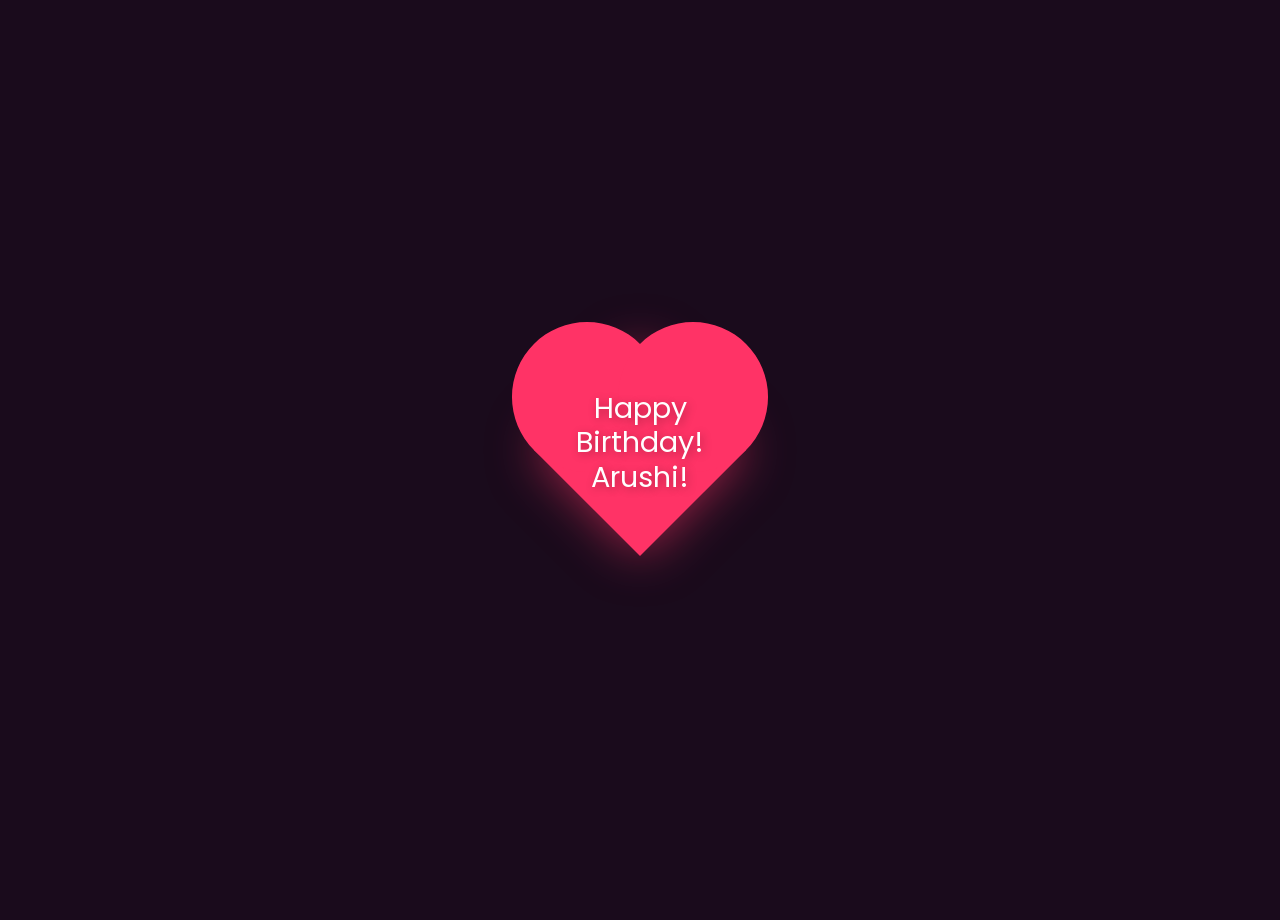
<file: index.html>
<!DOCTYPE html>
<html lang="en">
<head>
    <meta charset="UTF-8">
    <meta name="viewport" content="width=device-width, initial-scale=1.0">
    <title>Happy Birthday Arushi!</title>
    <link rel="stylesheet" href="style.css">
</head>
<body>
    <div id="main-container">
        
        <div id="bloom-container"></div>
        
        <div class="heart-container">
            <div class="birthday-heart"></div>
            <div class="birthday-text">Happy<br>Birthday!<br>Arushi!</div>
        </div>
        
    </div>

    <script src="script.js"></script>
</body>
</html>
</file>
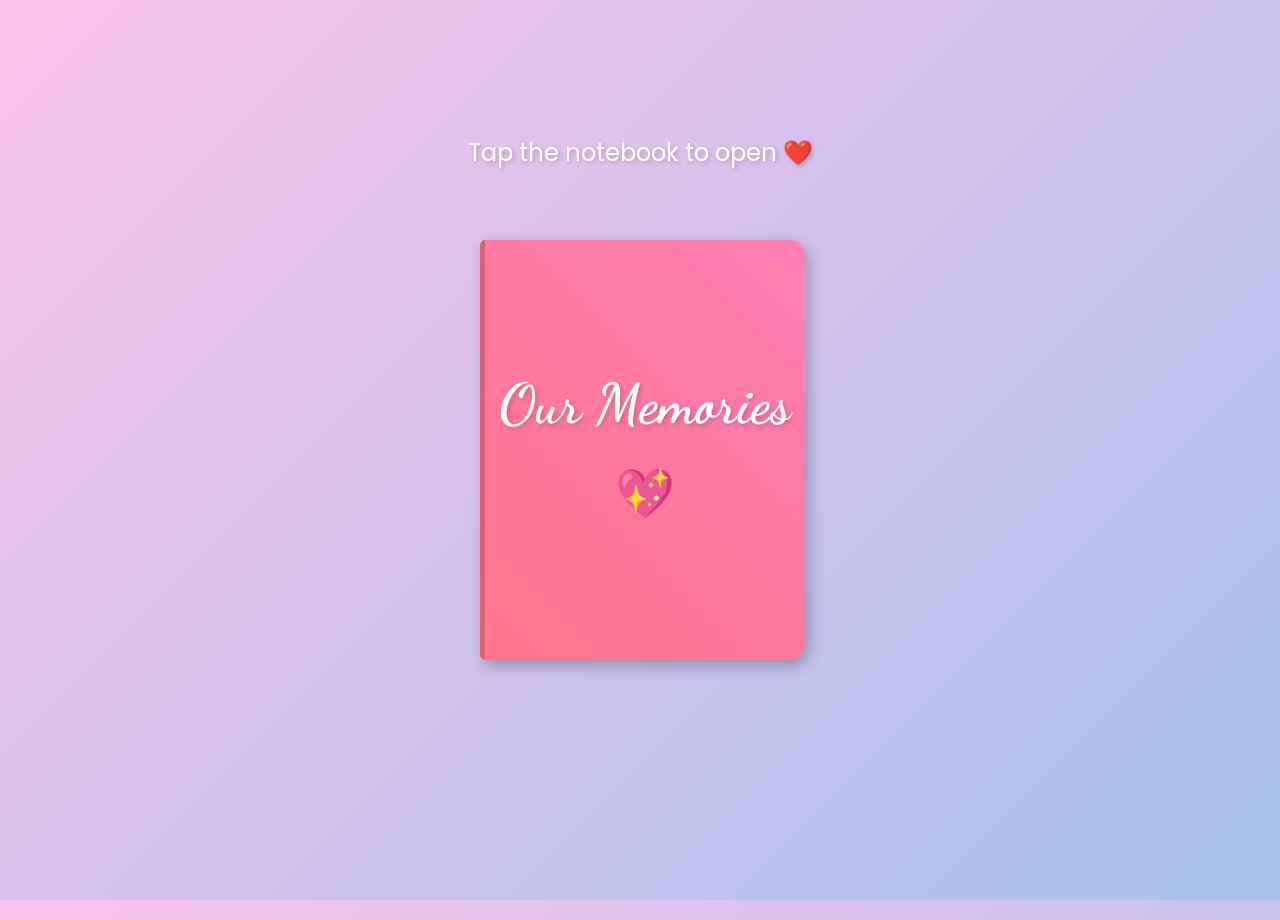
<file: page2.html>
<!DOCTYPE html>
<html lang="en">
<head>
    <meta charset="UTF-8">
    <meta name="viewport" content="width=device-width, initial-scale=1.0">
    <title>Our Memories</title>
    <link rel="stylesheet" href="style2.css">
</head>
<body>

    <audio id="bg-music" src="sombr.mp3" loop></audio>

    <div id="flash-overlay"></div>

    <div class="instruction" id="hint-text">Tap the notebook to open ❤️</div>

    <div class="book-container" id="step1-notebook">
        <div class="book" id="notebook">
            
            <div class="page right-page">
                <div class="photo-grid">
                    <div class="photo-frame"><img src="1.jpg" alt="Photo 5"><span>Photo 5</span></div>
                    <div class="photo-frame"><img src="2.jpg" alt="Photo 6"><span>Photo 6</span></div>
                    <div class="photo-frame"><img src="3.jpg" alt="Photo 7"><span>Photo 7</span></div>
                    <div class="photo-frame"><img src="4.jpg" alt="Photo 8"><span>Photo 8</span></div>
                </div>
            </div>

            <div class="cover-wrapper" id="cover-flip">
                
                <div class="page cover-back">
                    <div class="photo-grid">
                        <div class="photo-frame"><img src="5.jpg" alt="Photo 1"><span>Photo 1</span></div>
                        <div class="photo-frame"><img src="6.jpeg" alt="Photo 2"><span>Photo 2</span></div>
                        <div class="photo-frame"><img src="7.jpeg" alt="Photo 3"><span>Photo 3</span></div>
                        <div class="photo-frame"><img src="8.jpeg" alt="Photo 4"><span>Photo 4</span></div>
                    </div>
                </div>

                <div class="page cover-front">
                    <h1>Our Memories</h1>
                    <div class="heart-icon">💖</div>
               </div>
            </div>
        </div>
    </div>

    <div id="step2-letter" class="hidden-section">
        <div class="letter-paper">
            <h2>For You,</h2>
            <p>
                Some people walk into your life quietly,<br>
                and somehow become the loudest part of your happiness.<br>
                You didn’t just become my best friend,<br>
                you became the place I go when the world feels too heavy.<br>
                I don’t think you realize how much light you carry,<br>
                how effortlessly you make things better just by being there.<br>
                If I could, I’d pause time on the moments we laugh the hardest,<br>
                just so they never have to end.<br>
                You’re not just important to me,<br>
                you’re irreplaceable in ways I’ll probably never fully explain.<br>
                And on your birthday,<br>
                I don’t just celebrate the day you were born.<br>
                I celebrate the fact that somehow,<br>
                out of everyone in this world…<br>
                I got lucky enough to know you.</p>
            <p class="signature">- Sajal</p>
        </div>
        <div class="instruction">Tap anywhere for a surprise ✨</div>
    </div>

    <div id="step3-video" class="hidden-section">
        <div class="video-wrapper">
            <video id="dance-video" src="dance.mp4" loop muted playsinline></video>
        </div>
        <h2 class="finale-text">Happy Birthday! 💖</h2>
    </div>

    <div id="balloon-container"></div>

    <script src="script2.js"></script>
</body>
</html>
</file>
<file: style.css>
@import url('https://fonts.googleapis.com/css2?family=Poppins:wght@600&display=swap');

body, html {
    margin: 0;
    padding: 0;
    width: 100%;
    height: 100%;
    background-color: #1a0b1c;
    overflow: hidden; 
    font-family: 'Poppins', sans-serif;
    cursor: pointer; 
}

#main-container {
    width: 100vw;
    height: 100vh;
    position: relative;
    transition: opacity 1s ease-in-out;
}
.fade-out {
    opacity: 0;
}

#bloom-container {
    position: absolute;
    top: 0;
    left: 0;
    width: 100%;
    height: 100%;
    z-index: 1;
}
.heart-container {
    position: absolute;
    top: 50%;
    left: 50%;
    transform: translate(-50%, -50%);
    z-index: 10;
    text-align: center;
}
.birthday-heart {
    position: relative;
    width: 150px;
    height: 150px;
    background-color: #ff3366; 
    transform: rotate(-45deg);
    animation: heartPulse 1.2s ease-in-out infinite;
    box-shadow: 0 0 50px rgba(255, 51, 102, 0.6); 
}

.birthday-heart::before,
.birthday-heart::after {
    content: "";
    position: absolute;
    width: 150px;
    height: 150px;
    border-radius: 50%;
    background-color: #ff3366;
}

.birthday-heart::before {
    top: -75px;
    left: 0;
}

.birthday-heart::after {
    left: 75px;
    top: 0;
}
@keyframes heartPulse {
    0% { transform: scale(1) rotate(-45deg); }
    25% { transform: scale(1.15) rotate(-45deg); }
    50% { transform: scale(1) rotate(-45deg); }
}
.birthday-text {
    position: absolute;
    top: 45%;
    left: 50%;
    transform: translate(-50%, -50%);
    color: white;
    font-size: 1.8rem;
    line-height: 1.2;
    text-shadow: 2px 2px 10px rgba(0,0,0,0.3);
    pointer-events: none; 
    animation: textPulse 1.2s ease-in-out infinite;
}

@keyframes textPulse {
    0% { transform: translate(-50%, -50%) scale(1); }
    25% { transform: translate(-50%, -50%) scale(1.1); } 
    50% { transform: translate(-50%, -50%) scale(1); }
}
.flower {
    position: absolute;
    left: var(--x);
    top: var(--y);
    font-size: var(--size);
    opacity: 0;
    transform: scale(0) rotate(0deg);
    animation: bloom 3s ease-out forwards;
    pointer-events: none;
}

@keyframes bloom {
    0% { opacity: 0; transform: scale(0) rotate(0deg); }
    20% { opacity: 1; transform: scale(1.2) rotate(45deg); }
    80% { opacity: 1; transform: scale(1) rotate(90deg); }
    100% { opacity: 0; transform: scale(0.5) rotate(180deg); }
}
</file>
<file: style2.css>
@import url('https://fonts.googleapis.com/css2?family=Dancing+Script:wght@700&family=Poppins:wght@300;500&display=swap');

body {
    margin: 0;
    background: linear-gradient(135deg, #fbc2eb 0%, #a6c1ee 100%);
    height: 100vh;
    display: flex;
    justify-content: center;
    align-items: center;
    font-family: 'Poppins', sans-serif;
    overflow: hidden;
}
.instruction {
    position: absolute;
    top: 15%;
    color: white;
    font-size: 1.5rem;
    text-shadow: 2px 2px 4px rgba(0,0,0,0.2);
    animation: float 2s infinite ease-in-out;
    transition: opacity 0.5s;
}

@keyframes float {
    0%, 100% { transform: translateY(0); }
    50% { transform: translateY(-10px); }
}
.book-container {
    perspective: 1500px;
}

.book {
    width: 320px;
    height: 420px;
    position: relative;
    transform-style: preserve-3d;
    transition: transform 1.2s ease-in-out;
}
.book.is-open {
    transform: translateX(160px);
}

.page {
    position: absolute;
    width: 100%;
    height: 100%;
    top: 0;
    left: 0;
    border-radius: 5px 15px 15px 5px;
    box-shadow: 5px 5px 15px rgba(0,0,0,0.15);
}
.cover-wrapper {
    position: absolute;
    width: 100%;
    height: 100%;
    top: 0;
    left: 0;
    transform-origin: left center; 
    transform-style: preserve-3d;
    transition: transform 1.2s ease-in-out;
    z-index: 10;
}

.book.is-open .cover-wrapper {
    transform: rotateY(-180deg); 
}
.cover-front {
    backface-visibility: hidden;
    background: linear-gradient(45deg, #ff758c 0%, #ff7eb3 100%);
    display: flex;
    flex-direction: column;
    justify-content: center;
    align-items: center;
    color: white;
    cursor: pointer;
    border-left: 5px solid #e05e75;
}

.cover-front h1 {
    font-family: 'Dancing Script', cursive;
    font-size: 3.5rem;
    margin: 0;
    text-shadow: 2px 2px 5px rgba(0,0,0,0.2);
}

.heart-icon {
    font-size: 3rem;
    margin-top: 20px;
    animation: pulse 1.5s infinite;
}

@keyframes pulse {
    0%, 100% { transform: scale(1); }
    50% { transform: scale(1.1); }
}
.cover-back {
    backface-visibility: hidden;
    background-color: #fffafb; 
    transform: rotateY(180deg); 
    border-radius: 15px 5px 5px 15px;
}
.right-page {
    background-color: #fffafb;
    z-index: 1;
}
.photo-grid {
    display: grid;
    grid-template-columns: 1fr 1fr;
    grid-template-rows: 1fr 1fr;
    gap: 12px;
    padding: 20px;
    height: 100%;
    box-sizing: border-box;
}

.photo-frame {
    background-color: #ffe6ea;
    border: 2px dashed #ffb3c6;
    border-radius: 8px;
    display: flex;
    justify-content: center;
    align-items: center;
    position: relative;
    overflow: hidden;
}
.photo-frame span {
    color: #ff758c;
    font-size: 0.9rem;
    font-weight: 500;
}

.photo-frame img {
    position: absolute;
    width: 100%;
    height: 100%;
    object-fit: cover;
    z-index: 2;
    opacity: 0; 
}
.photo-frame img:not([src="#"]) {
    opacity: 1;
}
.hidden-section {
    opacity: 0;
    pointer-events: none;
    transition: opacity 1s ease-in-out, transform 1s ease-in-out;
    position: absolute;
    transform: translateY(20px);
    z-index: -1;
}

.visible-section {
    opacity: 1;
    pointer-events: auto;
    transform: translateY(0);
    z-index: 20;
}
.letter-paper {
    background: rgba(255, 255, 255, 0.85);
    backdrop-filter: blur(10px); 
    padding: 40px;
    border-radius: 15px;
    box-shadow: 0 10px 30px rgba(0,0,0,0.1);
    max-width: 600px;
    width: 80%;
    text-align: left;
    color: #4a4a4a;
    line-height: 1.8;
    font-size: 1.1rem;
    border: 1px solid rgba(255,255,255,0.5);
}

.letter-paper h2 {
    font-family: 'Dancing Script', cursive;
    color: #ff758c;
    font-size: 2.5rem;
    margin-top: 0;
}

.signature {
    font-family: 'Dancing Script', cursive;
    font-size: 1.8rem;
    color: #ff758c;
    text-align: right;
    margin-top: 30px;
}
#flash-overlay {
    position: fixed;
    top: 0;
    left: 0;
    width: 100vw;
    height: 100vh;
    background-color: white;
    z-index: 999;
    opacity: 0;
    pointer-events: none;
    transition: opacity 0.3s ease-out;
}

.flash-active {
    opacity: 1 !important;
}

#balloon-container {
    position: fixed;
    top: 0;
    left: 0;
    width: 100vw;
    height: 100vh;
    pointer-events: none;
    z-index: 50;
    overflow: hidden;
}

.balloon {
    position: absolute;
    bottom: -100px;
    font-size: 3rem;
    animation: floatUp 4s ease-in forwards;
}

@keyframes floatUp {
    0% { transform: translateY(0) rotate(0deg) scale(0.8); opacity: 1; }
    50% { transform: translateY(-50vh) rotate(10deg) scale(1.1); }
    100% { transform: translateY(-110vh) rotate(-10deg) scale(1); opacity: 0; }
}
#step3-video {
    display: flex;
    flex-direction: column;
    align-items: center;
    justify-content: center;
    width: 100%;
}

.video-wrapper {
    width: 80%;
    max-width: 400px;
    border-radius: 20px;
    overflow: hidden;
    box-shadow: 0 15px 35px rgba(0,0,0,0.2);
    border: 5px solid white;
    background-color: white; 
}

.video-wrapper video {
    width: 100%;
    height: auto;
    display: block;
    border-radius: 15px; 
}

.finale-text {
    font-family: 'Dancing Script', cursive;
    color: white;
    font-size: 3rem;
    margin-top: 20px;
    text-shadow: 2px 2px 10px rgba(0,0,0,0.3);
    animation: pulse 2s infinite;
}
@media (max-width: 768px) {
    .book {
        transform: scale(0.55); 
    }
    
    .book.is-open {
        transform: scale(0.55) translateX(160px); 
    }
    .cover-front h1 {
        font-size: 2.2rem;
    }
    .instruction {
        font-size: 1.1rem;
        text-align: center;
        width: 100%;
        left: 0;
    }
    .letter-paper {
        width: 85%;
        padding: 25px;
        font-size: 0.95rem;
        max-height: 75vh; 
        overflow-y: auto; 
    }

    .letter-paper h2 {
        font-size: 2rem;
    }

    .signature {
        font-size: 1.5rem;
        margin-top: 15px;
    }
    .video-wrapper {
        width: 90%;
        border-width: 3px;
    }

    .finale-text {
        font-size: 2rem;
        text-align: center;
    }
}
</file>
